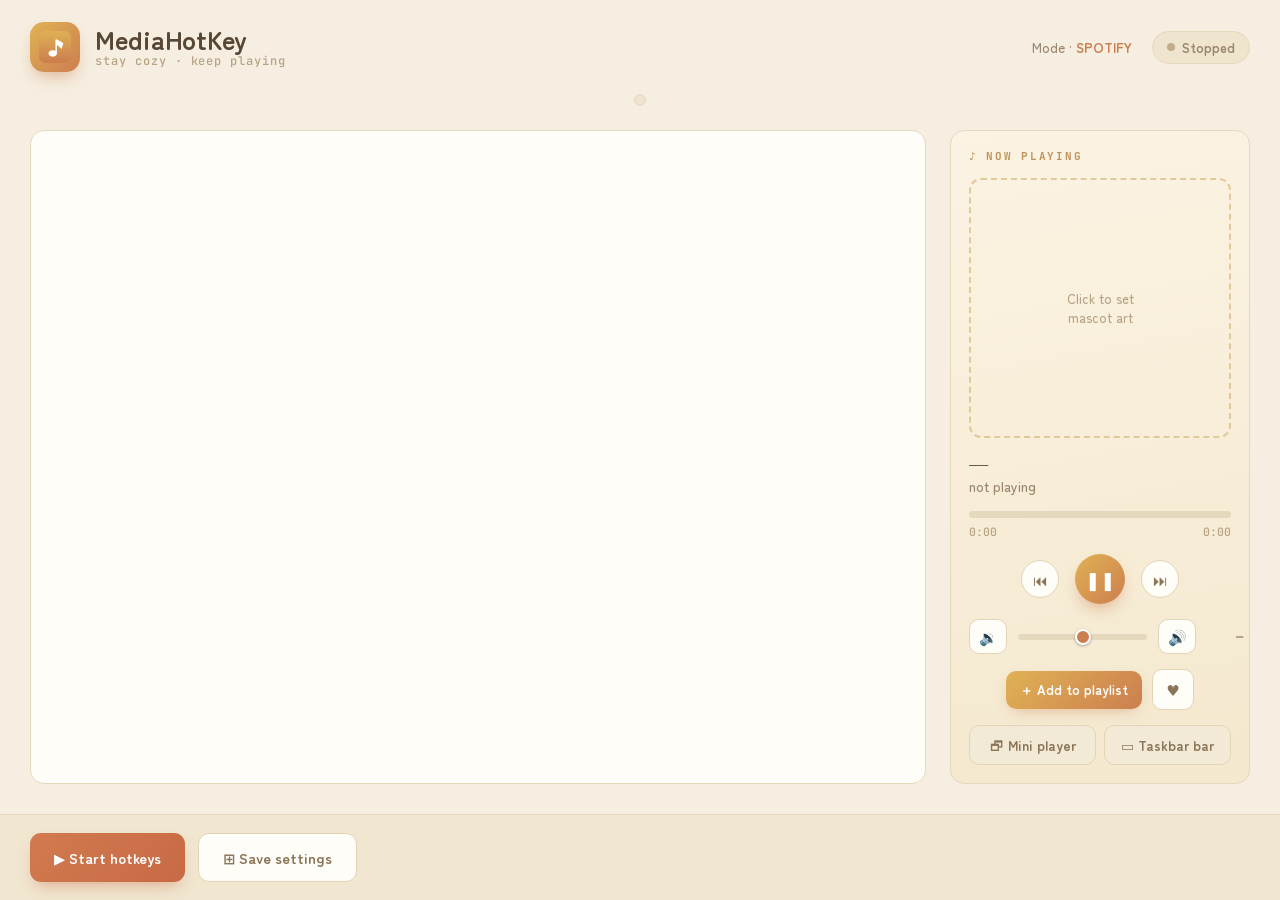
<file: mediahotkey/web/index.html>
<!DOCTYPE html>
<html lang="en">
<head>
<meta charset="utf-8">
<meta name="viewport" content="width=device-width, initial-scale=1">
<title>MediaHotKey</title>
<link rel="stylesheet" href="styles.css">
</head>
<body>
<div class="app">

  <!-- header -->
  <div class="header">
    <div class="brand">
      <div class="logo"><img src="logo.png" alt=""></div>
      <div>
        <div class="title">MediaHotKey</div>
        <div class="tag">stay cozy · keep playing</div>
      </div>
    </div>
    <div class="right">
      <div class="mode">Mode · <b id="mode-val">SPOTIFY</b></div>
      <div class="pill stopped" id="run-pill">
        <span class="dot"></span><span class="txt" id="run-txt">Stopped</span>
      </div>
    </div>
  </div>

  <!-- tabs -->
  <div class="tabbar">
    <div class="tabs" id="tabs"></div>
  </div>

  <!-- body -->
  <div class="body">
    <div class="content">

      <!-- Spotify -->
      <div class="panel" data-tab="Spotify">
        <div class="h-sec">Spotify Web API credentials</div>
        <div class="desc">Create an app at developer.spotify.com → Dashboard. Copy the Client ID
          and Client Secret. In the app's settings add the Redirect URI below exactly. Playback
          control (skip/pause) needs Spotify Premium.</div>
        <div class="row"><div class="lbl">Client ID</div>
          <input class="field" id="f-client-id" placeholder="from the Spotify dashboard"></div>
        <div class="row"><div class="lbl">Client Secret</div>
          <input class="field" id="f-client-secret" type="password" placeholder="kept on this machine only"></div>
        <div class="row"><div class="lbl">Redirect URI</div>
          <input class="field" id="f-redirect" placeholder="http://127.0.0.1:8888/callback"></div>
        <div class="btnrow">
          <button class="btn secondary" id="btn-dashboard">Open Spotify Dashboard ↗</button>
          <button class="btn primary" id="btn-test-spotify">Test / Authorize</button>
        </div>
        <div class="status" id="spotify-status"></div>
      </div>

      <!-- Discord -->
      <div class="panel" data-tab="Discord">
        <div class="h-sec">Discord webhook <span class="opt">(optional)</span></div>
        <div class="desc">Paste a Discord channel webhook URL to post warm now-playing cards, likes
          and mode switches. Leave blank to disable Discord entirely. Create one in a server:
          Channel → Edit → Integrations → Webhooks.</div>
        <div class="row"><div class="lbl">Webhook URL</div>
          <input class="field" id="f-webhook" placeholder="https://discord.com/api/webhooks/…  (optional)"></div>
        <div class="btnrow">
          <button class="btn sage" id="btn-test-discord">Send test message</button>
        </div>
        <div class="opt-row" id="discord-pause-row" style="margin-top:6px">
          <div class="toggle" id="discord-pause-toggle"><div class="knob"></div></div>
          <span>Pause webhook posts (keep the URL, stop sending)</span>
        </div>
        <div class="status" id="discord-status"></div>
      </div>

      <!-- Hotkeys -->
      <div class="panel" data-tab="Hotkeys">
        <div class="h-sec">Global hotkeys</div>
        <div class="desc">Click Record and press the combination you want (e.g. F9, or
          Ctrl+Shift+F9), or type it manually like 'ctrl+alt+f9'. These work system-wide while the
          engine is running.</div>
        <div id="hotkeys"></div>
      </div>

      <!-- General -->
      <div class="panel" data-tab="General">
        <div class="h-sec" style="margin-bottom:20px">Mode &amp; playback</div>
        <div class="gen-row"><div class="lbl">Start in mode</div>
          <div class="seg" id="seg-mode">
            <div class="opt" data-val="spotify">spotify</div>
            <div class="opt" data-val="media">media</div>
          </div>
        </div>
        <div class="gen-row" style="margin-bottom:9px"><div class="lbl">Media app hint</div>
          <input class="field sm" id="f-hint" placeholder="brave / chrome / msedge"></div>
        <div class="helper">In Media mode, prefer the browser/app whose id contains this word.
          Leave blank to control whatever is current.</div>
        <div class="gen-row" style="margin-bottom:28px"><div class="lbl">Poll interval (s)</div>
          <input class="field xs" id="f-poll"></div>
        <div class="h-sec" style="margin-bottom:16px">Options</div>
        <div class="opts" id="opts"></div>

        <div class="h-sec" style="margin:24px 0 8px">Updates</div>
        <div class="desc" style="margin-bottom:12px">Version <b id="upd-version">—</b>
          · <span id="upd-status">not checked yet</span></div>
        <div class="btnrow" style="margin-bottom:6px">
          <button class="btn secondary" id="btn-check-update">Check for updates</button>
          <button class="btn primary" id="btn-do-update">Update now</button>
          <button class="btn sage" id="btn-restart" style="display:none">Restart to apply</button>
        </div>

        <div class="btnrow" style="margin-top:14px">
          <button class="btn secondary" id="btn-shortcut">Create desktop shortcut</button>
        </div>

        <details class="patch">
          <summary>Patch notes &amp; version history</summary>
          <div id="patch-list"></div>
        </details>

        <div class="cfgpath" id="cfgpath"></div>
      </div>

      <!-- Log -->
      <div class="panel" data-tab="Log">
        <div class="log-head">
          <div class="h-sec" style="margin:0">Activity log</div>
          <div style="display:flex;gap:8px">
            <button class="btn clear" id="btn-logfile" title="Open the saved log file (activity.log in the app's data folder — includes past sessions and [health] lines)">⤓ Saved log file</button>
            <button class="btn clear" id="btn-clear">Clear log</button>
          </div>
        </div>
        <div class="console" id="console"></div>
      </div>

    </div>

    <!-- mascot / now-playing -->
    <div class="mascot">
      <div class="np">♪ NOW PLAYING</div>
      <div class="art" id="art" title="Click to set mascot art">
        <div class="hint">Click to set<br>mascot art</div>
      </div>
      <div class="meta">
        <div class="t" id="np-title">—</div>
        <div class="a" id="np-artist">not playing</div>
      </div>
      <div>
        <div class="bar"><div class="fill" id="np-fill"></div></div>
        <div class="times"><span id="np-cur">0:00</span><span id="np-dur">0:00</span></div>
      </div>
      <div class="transport">
        <div class="tbtn" id="tp-prev">⏮</div>
        <div class="tbtn play" id="tp-play">❚❚</div>
        <div class="tbtn" id="tp-next">⏭</div>
      </div>
      <div class="vol">
        <button class="vbtn sm" id="vol-down" title="Volume down">🔉</button>
        <input type="range" min="0" max="100" value="50" class="vrange" id="vol-range">
        <button class="vbtn sm" id="vol-up" title="Volume up">🔊</button>
        <span class="vpct" id="vol-pct">—</span>
      </div>
      <div class="np-actions">
        <button class="np-act add" id="np-add" title="Add the current track to its playlist (Spotify)">＋ Add to playlist</button>
        <button class="np-act like" id="np-like" title="Save to Liked Songs (Spotify)">♥</button>
      </div>
      <div class="np-minis">
        <button class="np-mini" id="btn-mini" title="Shrink into a small always-on-top player (cover, volume, add/like)">🗗 Mini player</button>
        <button class="np-mini" id="btn-bar" title="Shrink into a tiny strip to hover over your taskbar while gaming in windowed mode">▭ Taskbar bar</button>
      </div>
    </div>
  </div>

  <!-- footer -->
  <div class="footer">
    <div class="left">
      <button class="btn foot stop" id="btn-engine">▶ Start hotkeys</button>
      <button class="btn foot save" id="btn-save">⊞ Save settings</button>
    </div>
    <div class="caps" id="caps"></div>
  </div>

</div>

<!-- Compact mode: the SAME window shrunk into a small always-on-top player
     (mini card or taskbar strip). Rendered from the same now-playing state as
     the main panel, so it can never freeze or desync like the old separate
     overlay windows did. -->
<div id="compact" hidden>
  <div class="c-top">
    <span class="c-grip">♪ MEDIAHOTKEY</span>
    <button class="c-exit" id="c-exit" title="Back to the full window">⤢</button>
  </div>
  <div class="c-art" id="c-art"></div>
  <div class="c-meta">
    <div class="c-t" id="c-t">—</div>
    <div class="c-a" id="c-a">not playing</div>
  </div>
  <div class="c-barwrap">
    <div class="c-pbar"><div class="c-fill" id="c-fill"></div></div>
    <div class="c-times"><span id="c-cur">0:00</span><span id="c-dur">0:00</span></div>
  </div>
  <div class="c-row">
    <div class="c-tbtn" id="c-prev" title="Previous">⏮</div>
    <div class="c-tbtn play" id="c-play" title="Play / pause">❚❚</div>
    <div class="c-tbtn" id="c-next" title="Next">⏭</div>
  </div>
  <div class="c-vol">
    <button class="c-sbtn" id="c-vdown">🔉</button>
    <input type="range" min="0" max="100" value="50" class="c-vrange" id="c-vrange">
    <button class="c-sbtn" id="c-vup">🔊</button>
    <span class="c-vpct" id="c-vpct">—</span>
  </div>
  <div class="c-acts">
    <button class="c-sbtn add" id="c-add">＋ Add to playlist</button>
    <button class="c-sbtn" id="c-like" title="Like">♥</button>
  </div>
</div>

<div class="toast" id="toast"></div>
<script src="app.js"></script>
</body>
</html>
</file>
<file: mediahotkey/web/styles.css>
/* MediaHotKey — "Lo-fi Café" UI. Tokens taken verbatim from the design spec. */

/* Fonts are bundled locally (assets/fetch_fonts.py) so the app runs offline. */
@import url('fonts.css');

:root {
  --paper: #F6EFE1;
  --titlebar: #EEE2CC;
  --chip: #EFE4CE;
  --card: #FFFDF8;
  --field: #FBF6EA;
  --field-border: #E3D4B6;
  --panel-border: #E6D8BD;
  --footer: #F1E6D0;
  --ink: #574734;
  --body: #6e5c44;
  --muted: #9a876e;
  --faint: #b7a384;
  --fainter: #c0ad8d;
  --terra: #CC7E4F;
  --terra-top: #E0B254;
  --sage: #87A06F;
  --sage-deep: #6E8C56;
  --mustard: #E0B254;
  --red: #C76A45;
  --pill-bg: #EBF1E4;
  --pill-border: #C9DCB8;
  --logtag: #C89A5A;
  --ui: 'Zen Maru Gothic', 'Yu Gothic UI', 'Segoe UI', system-ui, sans-serif;
  --mono: 'JetBrains Mono', 'Consolas', ui-monospace, monospace;
}

* { box-sizing: border-box; }
html, body { margin: 0; height: 100%; }
body {
  font-family: var(--ui);
  background: var(--paper);
  color: var(--ink);
  user-select: none;
  overflow: hidden;
}
@keyframes mhk-pulse { 0%,100%{opacity:1} 50%{opacity:.3} }

.app { display: flex; flex-direction: column; height: 100vh; background: var(--paper); }

/* ---- header ---- */
.header { display: flex; align-items: center; justify-content: space-between;
  padding: 22px 30px 6px; flex: none; }
.header .brand { display: flex; align-items: center; gap: 15px; }
.header .logo { width: 50px; height: 50px; border-radius: 14px;
  background: linear-gradient(135deg, var(--terra-top), var(--terra));
  display: flex; align-items: center; justify-content: center;
  box-shadow: 0 8px 16px -4px rgba(204,126,79,.5); }
.header .logo img { width: 32px; height: 32px; }
.header .title { font: 700 26px var(--ui); color: var(--ink);
  letter-spacing: -.01em; line-height: 1.05; }
.header .tag { font: 500 12px var(--mono); color: var(--faint); letter-spacing: .08em; }
.header .right { display: flex; align-items: center; gap: 20px; }
.header .mode { font: 500 13.5px var(--ui); color: var(--muted); }
.header .mode b { color: var(--terra); font-weight: 700; }
.pill { display: flex; align-items: center; gap: 7px; background: var(--pill-bg);
  border: 1px solid var(--pill-border); padding: 6px 14px; border-radius: 18px; }
.pill .dot { width: 8px; height: 8px; border-radius: 50%; background: var(--sage); }
.pill.running .dot { animation: mhk-pulse 1.6s infinite; }
.pill.stopped { background: #EFE4CE; border-color: var(--panel-border); }
.pill.stopped .dot { background: #c0ad8d; animation: none; }
.pill .txt { font: 700 13px var(--ui); color: #5F7C49; }
.pill.stopped .txt { color: var(--muted); }

/* ---- tabs ---- */
.tabbar { display: flex; justify-content: center; padding: 16px 0 20px; flex: none; }
.tabs { display: inline-flex; gap: 4px; background: var(--chip);
  border: 1px solid var(--panel-border); padding: 5px; border-radius: 13px; }
.tab { padding: 8px 18px; border-radius: 8px; cursor: pointer; font: 500 15px var(--ui);
  color: var(--muted); transition: all .15s ease; white-space: nowrap; line-height: 1; }
.tab.active { background: var(--terra); color: #fffdf8; font-weight: 700; }

/* ---- body ---- */
.body { display: grid; grid-template-columns: 1fr 300px; gap: 24px;
  padding: 4px 30px 30px; flex: 1; min-height: 0; }
.body > * { min-height: 0; }   /* let grid children scroll instead of overflowing */
.content { background: var(--card); border: 1px solid var(--panel-border);
  border-radius: 14px; padding: 28px 30px; min-height: 0; overflow-y: auto; }
.panel { display: none; }
.panel.active { display: block; }

.h-sec { font: 700 21px var(--ui); color: var(--ink); margin-bottom: 7px; }
.h-sec .opt { color: var(--faint); font-size: 16px; }
.desc { font: 400 14px var(--ui); color: var(--muted); line-height: 1.6; margin-bottom: 26px; }

.row { display: flex; align-items: center; gap: 18px; margin-bottom: 16px; }
.row .lbl { width: 130px; flex: none; font: 500 14.5px var(--ui); color: var(--muted); }
.field { flex: 1; background: var(--field); border: 1px solid var(--field-border);
  border-radius: 10px; padding: 12px 15px; font: 500 14px var(--mono); color: #7C6A52;
  outline: none; min-width: 0; }
.field:focus { border-color: var(--terra); background: #fff; }
input.field::placeholder { color: #c7b594; }

.btnrow { display: flex; gap: 13px; margin: 4px 0 22px; flex-wrap: wrap; }
.btn { padding: 12px 24px; border-radius: 11px; font: 700 14.5px var(--ui);
  cursor: pointer; border: 0; color: #fff; }
.btn.secondary { background: #F2E9D6; border: 1px solid var(--field-border);
  color: #8a7558; font-weight: 600; }
.btn.primary { background: linear-gradient(135deg, var(--terra-top), var(--terra));
  box-shadow: 0 8px 16px -6px rgba(204,126,79,.5); }
.btn.sage { background: linear-gradient(135deg, var(--sage), var(--sage-deep));
  box-shadow: 0 8px 16px -6px rgba(110,140,86,.5); }
.btn.stop { background: linear-gradient(135deg, #D27A4F, var(--red));
  box-shadow: 0 8px 16px -6px rgba(199,106,69,.5); }
.btn:active { transform: translateY(1px); }

.status { display: flex; align-items: center; gap: 8px; font: 600 14.5px var(--ui);
  color: #5F7C49; min-height: 20px; }
.status .muted { color: var(--muted); font-weight: 400; }
.status.err { color: var(--red); }

/* hotkeys */
.hkrow { display: flex; align-items: center; gap: 16px; margin-bottom: 13px; }
.hkrow .lbl { width: 185px; flex: none; font: 600 14.5px var(--ui); color: var(--body); }
.btn.record { padding: 11px 20px; border-radius: 10px; font: 700 13.5px var(--ui);
  background: linear-gradient(135deg, var(--terra-top), var(--terra)); flex: none; }
.btn.record.recording { background: #b06038; }

/* segmented + small fields */
.seg { display: inline-flex; background: #F2E9D6; border: 1px solid var(--field-border);
  border-radius: 10px; padding: 4px; }
.seg .opt { padding: 8px 20px; border-radius: 7px; font: 600 14px var(--ui);
  color: var(--muted); cursor: pointer; }
.seg .opt.active { background: linear-gradient(135deg, var(--terra-top), var(--terra));
  color: #fff; font-weight: 700; }
.gen-row { display: flex; align-items: center; gap: 18px; margin-bottom: 18px; }
.gen-row .lbl { width: 160px; flex: none; font: 500 14.5px var(--ui); color: var(--muted); }
.field.sm { flex: none; width: 220px; }
.field.xs { flex: none; width: 90px; }
.helper { font: 400 13px var(--ui); color: var(--faint); line-height: 1.5;
  margin: -8px 0 20px 178px; }

/* toggles */
.opts { display: flex; flex-direction: column; gap: 15px; }
.opt-row { display: flex; align-items: center; gap: 13px; cursor: pointer; }
.toggle { width: 44px; height: 24px; border-radius: 20px; background: #DCCDAE;
  position: relative; flex: none; transition: background .15s; }
.toggle .knob { position: absolute; top: 2.5px; left: 2.5px; width: 19px; height: 19px;
  border-radius: 50%; background: #fff; transition: left .15s; }
.toggle.on { background: var(--sage); }
.toggle.on .knob { left: 22.5px; }
.opt-row span { font: 500 14.5px var(--ui); color: var(--body); }
.patch { margin-top: 16px; background: var(--field); border: 1px solid var(--field-border);
  border-radius: 10px; padding: 4px 14px; }
.patch summary { cursor: pointer; font: 600 14px var(--ui); color: var(--body);
  padding: 8px 0; list-style: none; user-select: none; }
.patch summary::-webkit-details-marker { display: none; }
.patch summary::before { content: '▸ '; color: var(--terra); }
.patch[open] summary::before { content: '▾ '; }
.patch-ver { padding: 6px 0 10px; border-top: 1px solid #efe3c8; }
.patch-ver:first-child { border-top: 0; }
.patch-h { font: 700 13.5px var(--mono); color: var(--terra); margin-bottom: 4px; }
.patch-ver ul { margin: 0; padding-left: 18px; }
.patch-ver li { font: 400 13px var(--ui); color: var(--body); line-height: 1.5; margin: 2px 0; }

.cfgpath { font: 400 12.5px var(--mono); color: var(--fainter); margin-top: 26px;
  word-break: break-all; }

/* log */
.log-head { display: flex; align-items: center; justify-content: space-between; margin-bottom: 14px; }
.btn.clear { background: #F2E9D6; border: 1px solid var(--field-border); color: #8a7558;
  padding: 9px 18px; border-radius: 10px; font: 600 13.5px var(--ui); }
.console { background: var(--field); border: 1px solid var(--panel-border);
  border-radius: 12px; padding: 14px 16px; height: 400px; overflow: auto; }
.logline { display: flex; gap: 9px; padding: 3.5px 0; font: 500 13px var(--mono); line-height: 1.5; }
.logline .pre { color: var(--logtag); flex: none; }
.logline .bd { color: var(--body); white-space: pre-wrap; }

/* mascot panel */
.mascot { background: linear-gradient(170deg, #FBF3E3, #F4E8CE); border: 1px solid var(--panel-border);
  border-radius: 14px; padding: 18px; display: flex; flex-direction: column; gap: 15px;
  min-height: 0; overflow-y: auto; overflow-x: hidden; }
.mascot > *:not(.art) { flex: none; }   /* keep meta/progress/transport full size */
.mascot .np { font: 700 11px var(--mono); letter-spacing: .16em; color: #C0925A; }
.art { width: 100%; flex: 1 1 auto; min-height: 150px; border-radius: 12px; border: 2px dashed #E0C99A;
  background-size: contain; background-repeat: no-repeat; background-position: center;
  cursor: pointer; position: relative;
  display: flex; align-items: center; justify-content: center; overflow: hidden; }
.art.filled { border-style: solid; border-color: var(--panel-border); }
.art .hint { font: 500 13px var(--ui); color: #b7a384; text-align: center; padding: 12px; }
.art.filled .hint { display: none; }
.meta .t { font: 700 19px var(--ui); color: var(--ink); line-height: 1.2;
  overflow-wrap: anywhere; display: -webkit-box; -webkit-line-clamp: 2;
  -webkit-box-orient: vertical; overflow: hidden; }
.meta .a { font: 500 14px var(--ui); color: var(--muted); overflow-wrap: anywhere;
  white-space: nowrap; overflow: hidden; text-overflow: ellipsis; }
.bar { height: 7px; border-radius: 6px; background: var(--panel-border); overflow: hidden; }
.bar .fill { height: 100%; background: linear-gradient(90deg, var(--terra-top), var(--terra)); width: 0; }
.times { display: flex; justify-content: space-between; font: 500 11.5px var(--mono);
  color: var(--faint); margin-top: 6px; }
.transport { display: flex; align-items: center; justify-content: center; gap: 16px; }
.tbtn { width: 38px; height: 38px; border-radius: 50%; background: #FFFDF8;
  border: 1px solid var(--field-border); display: flex; align-items: center; justify-content: center;
  color: #8a7558; cursor: pointer; font-size: 15px; }
.tbtn.play { width: 50px; height: 50px; color: #fff; font-size: 18px; border: 0;
  background: linear-gradient(135deg, var(--terra-top), var(--terra));
  box-shadow: 0 8px 16px -5px rgba(204,126,79,.55); }
.np-actions { display: flex; gap: 10px; justify-content: center; align-items: center; }
.np-act { display: flex; align-items: center; gap: 6px; padding: 9px 14px; border-radius: 10px;
  border: 1px solid var(--field-border); background: #FFFDF8; color: #8a7558;
  font: 600 13px var(--ui); cursor: pointer; }
.np-act:hover { background: #F2E9D6; }
.np-act:active { transform: translateY(1px); }
.np-act.add { border: 0; color: #fff;
  background: linear-gradient(135deg, var(--terra-top), var(--terra));
  box-shadow: 0 6px 14px -6px rgba(204,126,79,.5); }
.np-act.like { font-size: 15px; padding: 9px 13px; }
.np-act.like:hover { color: var(--like, #E91E63); }

.vol { display: flex; gap: 9px; align-items: center; }
.vbtn { flex: 1; padding: 8px 0; border-radius: 10px; border: 1px solid var(--field-border);
  background: #FFFDF8; color: #8a7558; font: 600 14px var(--ui); cursor: pointer; }
.vbtn.sm { flex: none; width: 38px; padding: 6px 0; font-size: 15px; }
.vbtn:hover { background: #F2E9D6; }
.vbtn:active { transform: translateY(1px); }
.vpct { flex: none; width: 38px; text-align: right; font: 600 12px var(--mono); color: var(--muted); }
.vrange { flex: 1; -webkit-appearance: none; appearance: none; height: 6px; border-radius: 6px;
  background: var(--panel-border); outline: none; cursor: pointer; }
.vrange::-webkit-slider-thumb { -webkit-appearance: none; appearance: none; width: 16px; height: 16px;
  border-radius: 50%; background: var(--terra); border: 2px solid #fff;
  box-shadow: 0 1px 3px rgba(0,0,0,.3); }
.np-minis { display: flex; gap: 8px; }
.np-mini { flex: 1; width: 100%; padding: 9px 0; border: 1px solid var(--field-border); border-radius: 10px;
  background: #F2E9D6; color: #8a7558; font: 600 13.5px var(--ui); cursor: pointer; }
.np-mini:hover { background: #eaddc0; }
.np-mini:active { transform: translateY(1px); }

/* footer */
.footer { display: flex; align-items: center; justify-content: space-between;
  padding: 18px 30px; border-top: 1px solid var(--panel-border); background: var(--footer); flex: none; }
.footer .left { display: flex; gap: 13px; }
.btn.foot { padding: 13px 24px; border-radius: 11px; font: 700 14.5px var(--ui); }
.btn.foot.save { background: #FFFDF8; border: 1px solid var(--field-border); color: #8a7558; font-weight: 600; }
.caps { display: flex; gap: 18px; font: 500 13px var(--mono); color: var(--faint); }
.caps .ok { color: var(--sage); }
.caps .no { color: var(--red); }

/* toast */
.toast { position: fixed; bottom: 22px; left: 50%; transform: translateX(-50%);
  background: rgba(87,71,52,.95); color: #fff; padding: 11px 20px; border-radius: 10px;
  font: 600 13.5px var(--ui); opacity: 0; transition: opacity .2s; pointer-events: none; z-index: 50; }
.toast.show { opacity: 1; }

/* ---------- compact mode (mini / taskbar strip inside the main window) ---- */
body.compact .app, body.compact-bar .app { display: none; }
body.compact, body.compact-bar { overflow: hidden; }

#compact { display: none; }
body.compact #compact, body.compact-bar #compact {
  display: flex; flex-direction: column; height: 100vh;
  padding: 8px 12px 12px; box-sizing: border-box;
  background: linear-gradient(170deg, #FBF3E3, #F4E8CE); user-select: none; }

.c-top { display: flex; align-items: center; justify-content: space-between;
  height: 20px; flex: none; }
.c-grip { font: 700 9px var(--mono); letter-spacing: .16em; color: #C0925A; }
.c-exit { border: 0; background: none; cursor: pointer; color: var(--terra);
  font-size: 14px; padding: 0 4px; line-height: 1; }
.c-art { width: 100%; flex: 1 1 auto; min-height: 110px; border-radius: 12px;
  border: 2px dashed #E0C99A; background-size: contain; background-repeat: no-repeat;
  background-position: center; margin: 6px 0; background-color: rgba(0,0,0,.03); }
.c-art.filled { border-style: solid; border-color: var(--panel-border); }
.c-t { font: 700 16px var(--ui); color: var(--ink); line-height: 1.15;
  overflow: hidden; white-space: nowrap; text-overflow: ellipsis; }
.c-a { font: 500 12.5px var(--ui); color: var(--muted); white-space: nowrap;
  overflow: hidden; text-overflow: ellipsis; }
.c-barwrap { margin: 7px 0 2px; }
.c-pbar { height: 5px; border-radius: 5px; background: var(--panel-border); overflow: hidden; }
.c-fill { height: 100%; width: 0; background: linear-gradient(90deg, var(--terra-top), var(--terra)); }
.c-times { display: flex; justify-content: space-between;
  font: 500 10px var(--mono); color: var(--faint); margin-top: 3px; }
.c-row { display: flex; align-items: center; justify-content: center; gap: 12px; margin-top: 8px; }
.c-tbtn { width: 34px; height: 34px; border-radius: 50%; background: var(--card);
  border: 1px solid var(--field-border); display: flex; align-items: center;
  justify-content: center; color: #8a7558; cursor: pointer; font-size: 13px; }
.c-tbtn.play { width: 44px; height: 44px; color: #fff; font-size: 16px; border: 0;
  background: linear-gradient(135deg, var(--terra-top), var(--terra));
  box-shadow: 0 6px 14px -5px rgba(204,126,79,.55); }
.c-tbtn:active, .c-sbtn:active { transform: translateY(1px); }
.c-vol, .c-acts { display: flex; gap: 8px; margin-top: 9px; align-items: center; }
.c-sbtn { flex: 1; padding: 7px 0; border-radius: 9px; border: 1px solid var(--field-border);
  background: var(--card); color: #8a7558; font: 600 13px var(--ui); cursor: pointer; }
.c-vol .c-sbtn { flex: none; width: 34px; padding: 6px 0; font-size: 14px; }
.c-sbtn.add { border: 0; color: #fff; background: linear-gradient(135deg, var(--terra-top), var(--terra)); }
.c-acts .c-sbtn:last-child { flex: none; width: 34px; }
.c-vrange { flex: 1; -webkit-appearance: none; appearance: none; height: 6px;
  border-radius: 6px; background: var(--panel-border); outline: none; cursor: pointer; }
.c-vrange::-webkit-slider-thumb { -webkit-appearance: none; appearance: none;
  width: 15px; height: 15px; border-radius: 50%; background: var(--terra);
  border: 2px solid #fff; box-shadow: 0 1px 3px rgba(0,0,0,.3); }
.c-vpct { flex: none; width: 34px; text-align: right; font: 600 11px var(--mono); color: var(--muted); }

/* bar variant: one slim horizontal strip */
body.compact-bar #compact { flex-direction: row; align-items: center; gap: 9px;
  padding: 6px 10px; position: relative; }
body.compact-bar .c-top { order: 9; height: auto; }
body.compact-bar .c-grip { display: none; }
body.compact-bar .c-art { flex: none; width: 40px; height: 40px; min-height: 0;
  margin: 0; border-radius: 8px; border-width: 1px; background-size: cover; }
body.compact-bar .c-meta { flex: 1 1 auto; min-width: 0; }
body.compact-bar .c-t { font-size: 12.5px; }
body.compact-bar .c-a { font-size: 10.5px; }
body.compact-bar .c-barwrap { position: absolute; left: 0; right: 0; bottom: 0; margin: 0; }
body.compact-bar .c-pbar { height: 3px; border-radius: 0; background: transparent; }
body.compact-bar .c-times { display: none; }
body.compact-bar .c-row { margin: 0; gap: 5px; flex: none; }
body.compact-bar .c-tbtn { width: 26px; height: 26px; font-size: 11px; }
body.compact-bar .c-tbtn.play { width: 30px; height: 30px; font-size: 12px; }
body.compact-bar .c-vol, body.compact-bar .c-acts { display: none; }
</file>
